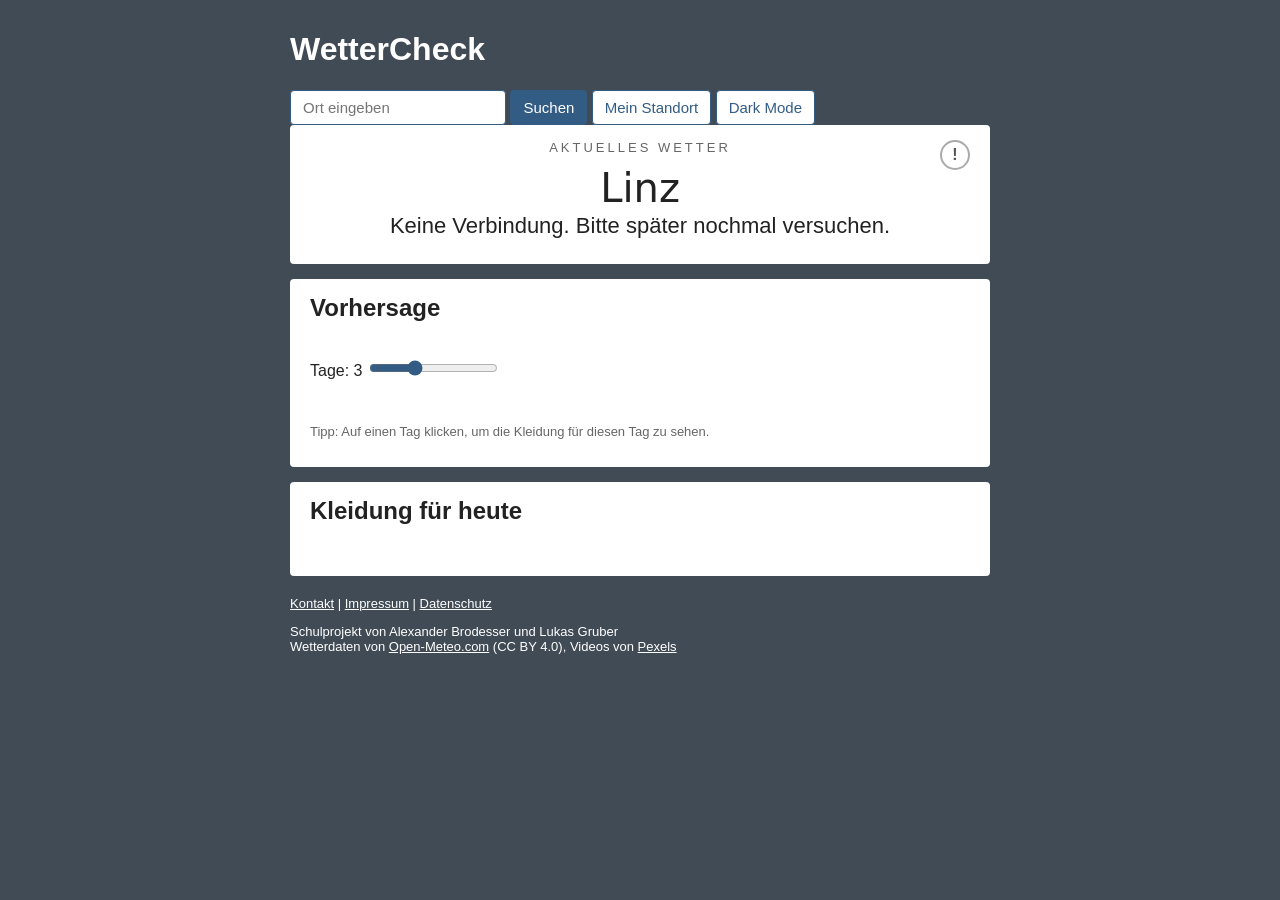
<file: index.html>
<!DOCTYPE html>
<html lang="de">
<head>
  <meta charset="UTF-8">
  <meta name="viewport" content="width=device-width, initial-scale=1.0">
  <title>WetterCheck</title>
  <link rel="stylesheet" href="css/style.css">
</head>
<body>

  <video id="hintergrund" class="hintergrund" autoplay muted loop playsinline></video>
  <div class="abdunkeln"></div>

  <noscript>
    <p class="box">Bitte JavaScript aktivieren, sonst kann das Wetter nicht geladen werden.</p>
  </noscript>

  <header>
    <h1>WetterCheck</h1>

    <form onsubmit="suchen(); return false;">
      <input type="text" id="ort" placeholder="Ort eingeben" autocomplete="off" oninput="vorschlaegeLaden()">
      <button type="submit">Suchen</button>
      <button type="button" class="standort" onclick="standortLaden()">Mein Standort</button>
      <button type="button" id="dunkel-btn" class="standort" onclick="dunkelUmschalten()">Dark Mode</button>
      <ul id="vorschlaege"></ul>
    </form>
  </header>

  <div class="box aktuell">
    <p class="ueberschrift">Aktuelles Wetter</p>
    <div class="ortszeile">
      <h2 id="ortsname">Linz</h2>
      <a id="warnung" class="warnung neutral" href="https://warnungen.zamg.at/wsapp/" target="_blank" rel="noopener" title="Keine besondere Wetterwarnung.">!</a>
    </div>
    <p id="ortszeit" class="ortszeit"></p>
    <p id="temperatur" class="temperatur"></p>
    <p id="beschreibung" class="beschreibung">Wetter wird geladen...</p>
    <p id="hoch-tief" class="hoch-tief"></p>
    <p id="details" class="details"></p>
  </div>

  <div class="box">
    <h2>Vorhersage</h2>
    <div class="vorhersage-steuerung">
      <p>
        Tage: <span id="anzahl">3</span>
        <input type="range" id="tage" min="1" max="7" value="3" oninput="tagAuswaehlen(0)">
      </p>
      <p id="sonnenzeiten" class="sonnenzeiten"></p>
    </div>
    <div id="verlauf" class="verlauf"></div>
    <table id="vorhersage"></table>
    <p class="hinweis">Tipp: Auf einen Tag klicken, um die Kleidung für diesen Tag zu sehen.</p>
  </div>

  <div class="box">
    <h2 id="kleidung-titel">Kleidung für heute</h2>
    <p id="empfehlung" class="empfehlung"></p>
    <ul id="kleidung" class="kleidung"></ul>
  </div>

  <footer>
    <p>
      <a href="kontakt.html">Kontakt</a> |
      <a href="impressum.html">Impressum</a> |
      <a href="datenschutz.html">Datenschutz</a>
    </p>
    <p>
      Schulprojekt von Alexander Brodesser und Lukas Gruber<br>
      Wetterdaten von <a href="https://open-meteo.com/">Open-Meteo.com</a> (CC BY 4.0),
      Videos von <a href="https://www.pexels.com/">Pexels</a>
    </p>
  </footer>

  <script src="js/dunkel.js"></script>
  <script src="js/app.js"></script>
</body>
</html>
</file>
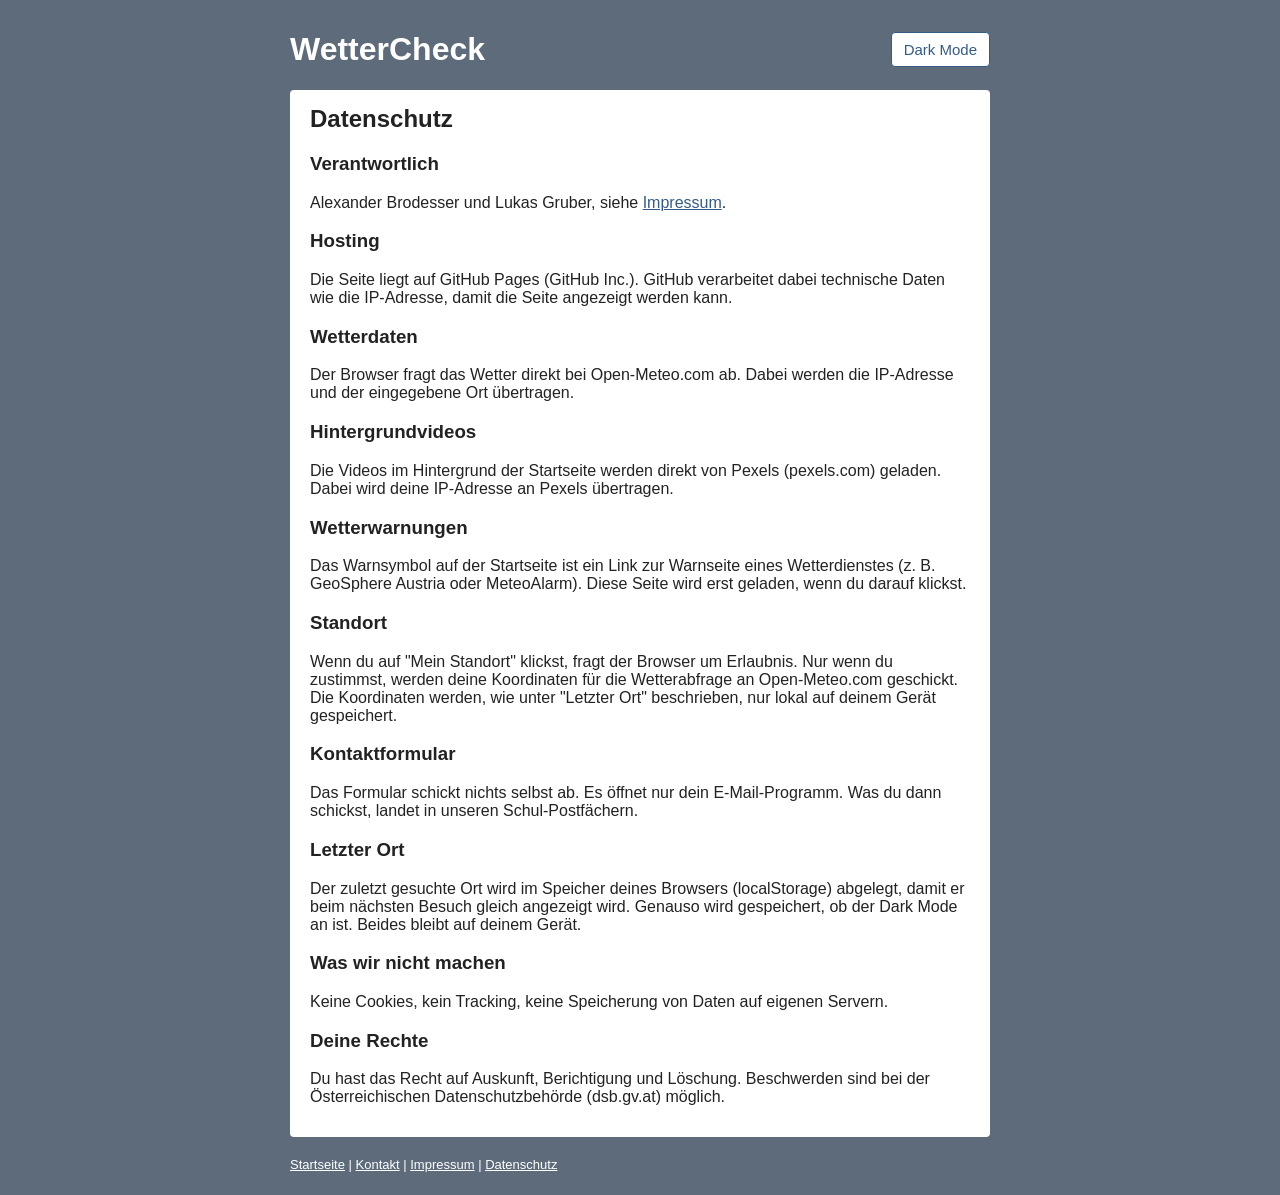
<file: datenschutz.html>
<!DOCTYPE html>
<html lang="de">
<head>
  <meta charset="UTF-8">
  <meta name="viewport" content="width=device-width, initial-scale=1.0">
  <title>Datenschutz | WetterCheck</title>
  <link rel="stylesheet" href="css/style.css">
</head>
<body>

  <header>
    <h1><a href="index.html">WetterCheck</a></h1>
    <button type="button" id="dunkel-btn" class="standort" onclick="dunkelUmschalten()">Dark Mode</button>
  </header>

  <div class="box">
    <h2>Datenschutz</h2>

    <h3>Verantwortlich</h3>
    <p>Alexander Brodesser und Lukas Gruber, siehe <a href="impressum.html">Impressum</a>.</p>

    <h3>Hosting</h3>
    <p>
      Die Seite liegt auf GitHub Pages (GitHub Inc.). GitHub verarbeitet dabei technische Daten
      wie die IP-Adresse, damit die Seite angezeigt werden kann.
    </p>

    <h3>Wetterdaten</h3>
    <p>
      Der Browser fragt das Wetter direkt bei Open-Meteo.com ab. Dabei werden die IP-Adresse
      und der eingegebene Ort übertragen.
    </p>

    <h3>Hintergrundvideos</h3>
    <p>
      Die Videos im Hintergrund der Startseite werden direkt von Pexels (pexels.com) geladen.
      Dabei wird deine IP-Adresse an Pexels übertragen.
    </p>

    <h3>Wetterwarnungen</h3>
    <p>
      Das Warnsymbol auf der Startseite ist ein Link zur Warnseite eines Wetterdienstes
      (z. B. GeoSphere Austria oder MeteoAlarm). Diese Seite wird erst geladen, wenn du darauf klickst.
    </p>

    <h3>Standort</h3>
    <p>
      Wenn du auf "Mein Standort" klickst, fragt der Browser um Erlaubnis. Nur wenn du zustimmst,
      werden deine Koordinaten für die Wetterabfrage an Open-Meteo.com geschickt.
      Die Koordinaten werden, wie unter "Letzter Ort" beschrieben, nur lokal auf deinem Gerät gespeichert.
    </p>

    <h3>Kontaktformular</h3>
    <p>
      Das Formular schickt nichts selbst ab. Es öffnet nur dein E-Mail-Programm.
      Was du dann schickst, landet in unseren Schul-Postfächern.
    </p>

    <h3>Letzter Ort</h3>
    <p>
      Der zuletzt gesuchte Ort wird im Speicher deines Browsers (localStorage) abgelegt, damit er
      beim nächsten Besuch gleich angezeigt wird. Genauso wird gespeichert, ob der Dark Mode an ist.
      Beides bleibt auf deinem Gerät.
    </p>

    <h3>Was wir nicht machen</h3>
    <p>Keine Cookies, kein Tracking, keine Speicherung von Daten auf eigenen Servern.</p>

    <h3>Deine Rechte</h3>
    <p>
      Du hast das Recht auf Auskunft, Berichtigung und Löschung. Beschwerden sind bei der
      Österreichischen Datenschutzbehörde (dsb.gv.at) möglich.
    </p>
  </div>

  <footer>
    <p>
      <a href="index.html">Startseite</a> |
      <a href="kontakt.html">Kontakt</a> |
      <a href="impressum.html">Impressum</a> |
      <a href="datenschutz.html">Datenschutz</a>
    </p>
  </footer>

  <script src="js/dunkel.js"></script>
</body>
</html>
</file>
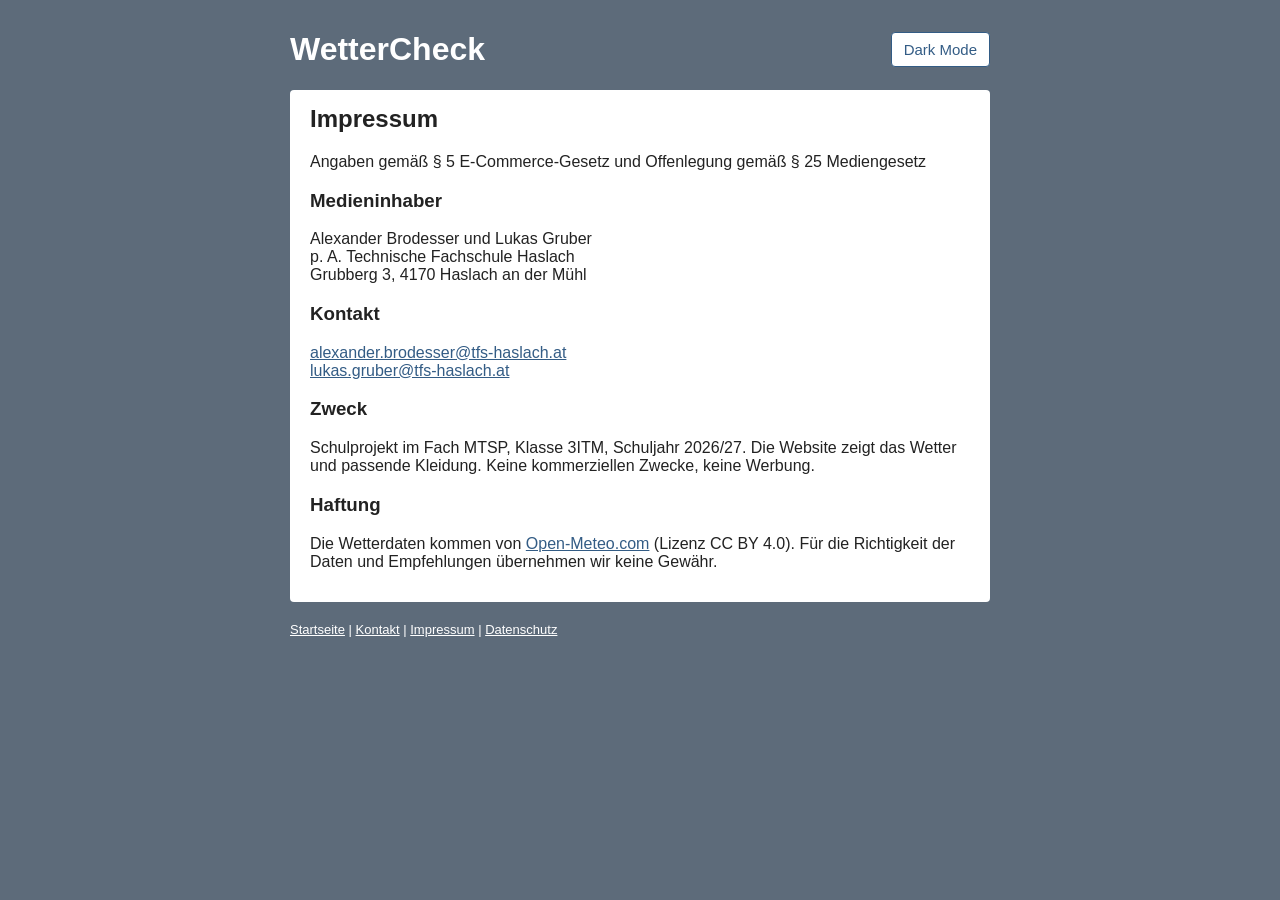
<file: impressum.html>
<!DOCTYPE html>
<html lang="de">
<head>
  <meta charset="UTF-8">
  <meta name="viewport" content="width=device-width, initial-scale=1.0">
  <title>Impressum | WetterCheck</title>
  <link rel="stylesheet" href="css/style.css">
</head>
<body>

  <header>
    <h1><a href="index.html">WetterCheck</a></h1>
    <button type="button" id="dunkel-btn" class="standort" onclick="dunkelUmschalten()">Dark Mode</button>
  </header>

  <div class="box">
    <h2>Impressum</h2>
    <p>Angaben gemäß § 5 E-Commerce-Gesetz und Offenlegung gemäß § 25 Mediengesetz</p>

    <h3>Medieninhaber</h3>
    <p>
      Alexander Brodesser und Lukas Gruber<br>
      p. A. Technische Fachschule Haslach<br>
      Grubberg 3, 4170 Haslach an der Mühl
    </p>

    <h3>Kontakt</h3>
    <p>
      <a href="mailto:alexander.brodesser@tfs-haslach.at">alexander.brodesser@tfs-haslach.at</a><br>
      <a href="mailto:lukas.gruber@tfs-haslach.at">lukas.gruber@tfs-haslach.at</a>
    </p>

    <h3>Zweck</h3>
    <p>
      Schulprojekt im Fach MTSP, Klasse 3ITM, Schuljahr 2026/27.
      Die Website zeigt das Wetter und passende Kleidung. Keine kommerziellen Zwecke, keine Werbung.
    </p>

    <h3>Haftung</h3>
    <p>
      Die Wetterdaten kommen von <a href="https://open-meteo.com/">Open-Meteo.com</a> (Lizenz CC BY 4.0).
      Für die Richtigkeit der Daten und Empfehlungen übernehmen wir keine Gewähr.
    </p>
  </div>

  <footer>
    <p>
      <a href="index.html">Startseite</a> |
      <a href="kontakt.html">Kontakt</a> |
      <a href="impressum.html">Impressum</a> |
      <a href="datenschutz.html">Datenschutz</a>
    </p>
  </footer>

  <script src="js/dunkel.js"></script>
</body>
</html>
</file>
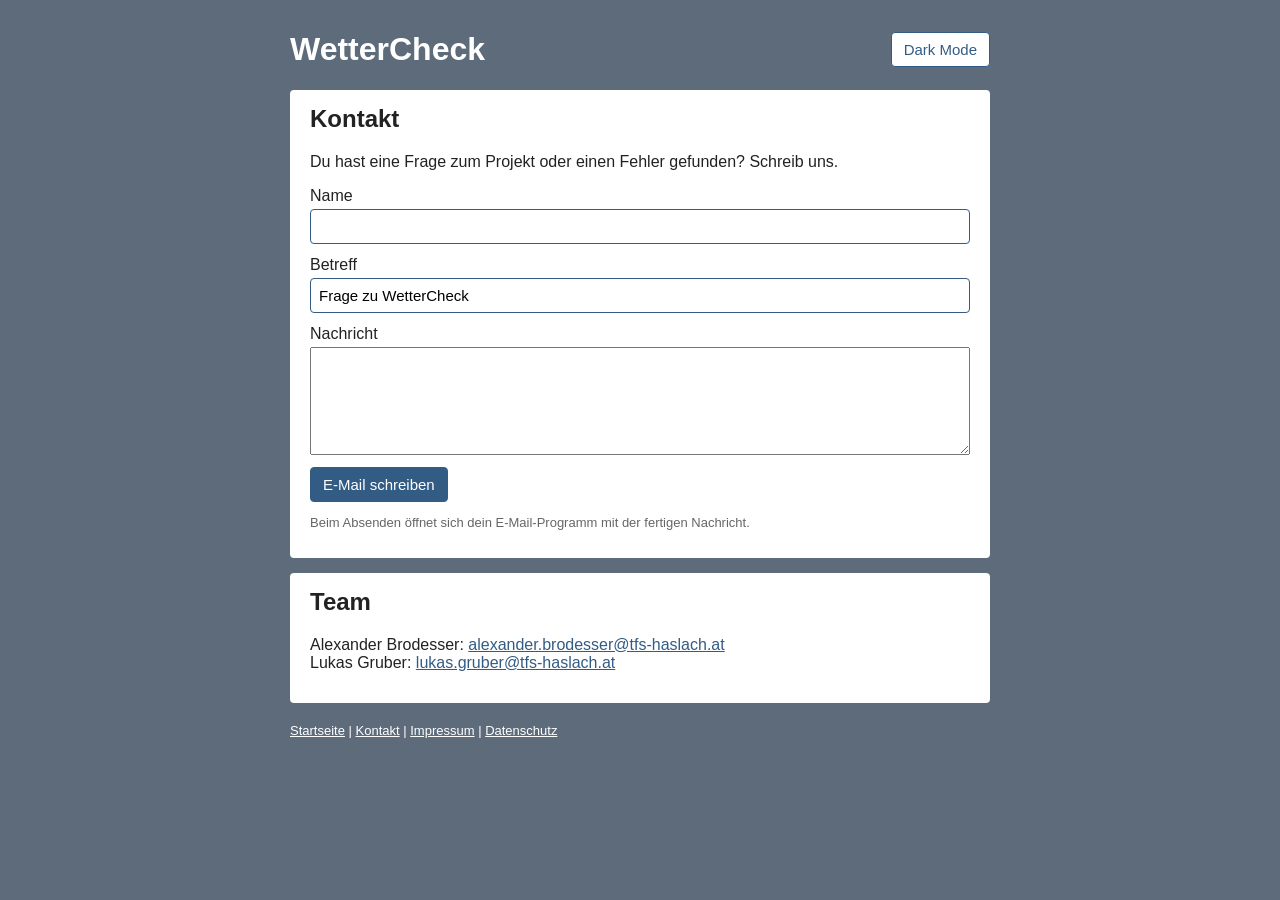
<file: kontakt.html>
<!DOCTYPE html>
<html lang="de">
<head>
  <meta charset="UTF-8">
  <meta name="viewport" content="width=device-width, initial-scale=1.0">
  <title>Kontakt | WetterCheck</title>
  <link rel="stylesheet" href="css/style.css">
</head>
<body>

  <header>
    <h1><a href="index.html">WetterCheck</a></h1>
    <button type="button" id="dunkel-btn" class="standort" onclick="dunkelUmschalten()">Dark Mode</button>
  </header>

  <div class="box">
    <h2>Kontakt</h2>
    <p>Du hast eine Frage zum Projekt oder einen Fehler gefunden? Schreib uns.</p>

    <form class="kontakt-formular" onsubmit="nachrichtSenden(); return false;">
      <label>
        Name
        <input type="text" id="name" required>
      </label>
      <label>
        Betreff
        <input type="text" id="betreff" value="Frage zu WetterCheck">
      </label>
      <label>
        Nachricht
        <textarea id="nachricht" rows="6" required></textarea>
      </label>
      <button type="submit">E-Mail schreiben</button>
    </form>

    <p class="hinweis">Beim Absenden öffnet sich dein E-Mail-Programm mit der fertigen Nachricht.</p>
  </div>

  <div class="box">
    <h2>Team</h2>
    <p>
      Alexander Brodesser: <a href="mailto:alexander.brodesser@tfs-haslach.at">alexander.brodesser@tfs-haslach.at</a><br>
      Lukas Gruber: <a href="mailto:lukas.gruber@tfs-haslach.at">lukas.gruber@tfs-haslach.at</a>
    </p>
  </div>

  <footer>
    <p>
      <a href="index.html">Startseite</a> |
      <a href="kontakt.html">Kontakt</a> |
      <a href="impressum.html">Impressum</a> |
      <a href="datenschutz.html">Datenschutz</a>
    </p>
  </footer>

  <script src="js/dunkel.js"></script>
  <script src="js/kontakt.js"></script>
</body>
</html>
</file>
<file: css/style.css>
body {
  font-family: Arial, sans-serif;
  max-width: 700px;
  margin: 0 auto;
  padding: 10px 16px;
  background-color: #5d6b7a;
  color: #222;
}

a {
  color: #335c85;
}

/* Video im Hintergrund, ohne Steuerleiste vom Browser */
.hintergrund::-webkit-media-controls {
  display: none !important;
}

.hintergrund {
  opacity: 0;
  pointer-events: none;
  position: fixed;
  top: 0;
  left: 0;
  width: 100%;
  height: 100%;
  object-fit: cover;
  z-index: -2;
}

.abdunkeln {
  position: fixed;
  top: 0;
  left: 0;
  width: 100%;
  height: 100%;
  background-color: rgba(0, 0, 0, 0.3);
  z-index: -1;
}

header {
  display: flex;
  justify-content: space-between;
  align-items: center;
  flex-wrap: wrap;
}

h1, h1 a {
  color: white;
  text-decoration: none;
}

input[type="text"], button {
  padding: 8px 12px;
  border: 1px solid #335c85;
  border-radius: 4px;
  font-size: 15px;
}

button {
  background-color: #335c85;
  color: white;
  cursor: pointer;
}

button.standort {
  background-color: white;
  color: #335c85;
}

input[type="range"] {
  accent-color: #335c85;
}

.box {
  background-color: white;
  border-radius: 4px;
  padding: 15px 20px;
  margin-bottom: 15px;
}

.box h2 {
  margin-top: 0;
}

/* erstes Panel: alles in der Mitte, große dünne Temperatur */
.aktuell {
  position: relative;
  text-align: center;
}

.ueberschrift {
  margin: 0 0 10px 0;
  color: #666;
  font-size: 13px;
  letter-spacing: 3px;
  text-transform: uppercase;
}

.aktuell h2 {
  margin: 0;
  font-family: system-ui, sans-serif;
  font-size: 40px;
  font-weight: 300;
}

.temperatur {
  margin: 0;
  font-family: system-ui, sans-serif;
  font-size: 80px;
  font-weight: 200;
  line-height: 1.1;
}

.beschreibung {
  margin: 0 0 10px 0;
  font-size: 22px;
}

.hoch-tief {
  margin: 0 0 10px 0;
  font-size: 17px;
}

.aktuell .details {
  margin: 0;
  font-size: 14px;
}

.details, .hinweis {
  color: #666;
}

.hinweis {
  font-size: 13px;
}

/* Vorhersage */
table {
  width: 100%;
  border-collapse: collapse;
}

th, td {
  padding: 8px;
  text-align: left;
  border-bottom: 1px solid #ddd;
}

th {
  border-bottom: 2px solid #999;
}

#vorhersage td:first-child::first-letter {
  text-transform: uppercase;
}

#vorhersage tr {
  cursor: pointer;
}

/* Temperaturverlauf */
.verlauf {
  margin-bottom: 15px;
  color: #666;
}

.verlauf-hoechst {
  margin: 0 0 10px 0;
  font-weight: bold;
}

.verlauf-zeile {
  display: flex;
}

.verlauf-zeile span {
  flex: 1;
  text-align: center;
  font-size: 13px;
  cursor: pointer;
  text-transform: capitalize;
  overflow: hidden;
}

.verlauf-werte span {
  font-size: 22px;
}

.verlauf .gewaehlt {
  color: #222;
  font-weight: bold;
}

.verlauf-kurve {
  position: relative;
}

.verlauf svg {
  width: 100%;
  display: block;
}

.verlauf polyline {
  fill: none;
  stroke: #222;
  stroke-width: 2;
  vector-effect: non-scaling-stroke;
}

.verlauf-punkt {
  position: absolute;
  width: 10px;
  height: 10px;
  margin: -5px 0 0 -5px;
  border-radius: 50%;
  background-color: #222;
}

tr.gewaehlt {
  background-color: #e3ecf5;
  font-weight: bold;
}

/* Kleidung */
.empfehlung {
  font-weight: bold;
}

.kleidung {
  display: grid;
  grid-template-columns: 1fr 1fr 1fr 1fr;
  gap: 10px;
  padding: 0;
  list-style: none;
}

.kleidung li {
  padding: 10px;
  border-radius: 4px;
  text-align: center;
}

.kleidung img {
  display: block;
  width: 48px;
  margin: 0 auto 6px auto;
}

.gruen {
  border: 2px solid #2e9e4f;
  color: #1e6b2e;
}

.rot {
  border: 1px solid #e4a59d;
  color: #9b2c20;
}

.rot img {
  opacity: 0.4;
}

/* Suchvorschläge */
form {
  position: relative;
}

#vorschlaege {
  position: absolute;
  top: 100%;
  left: 0;
  width: 280px;
  margin: 4px 0;
  padding: 0;
  list-style: none;
  background-color: white;
  border: 1px solid #aaa;
  border-radius: 4px;
}

#vorschlaege:empty {
  display: none;
}

#vorschlaege li {
  padding: 8px 10px;
  cursor: pointer;
}

#vorschlaege li:hover {
  background-color: #eee;
}

/* Kontaktformular */
.kontakt-formular input, .kontakt-formular textarea {
  display: block;
  width: 100%;
  box-sizing: border-box;
  margin: 4px 0 12px 0;
  padding: 8px;
  font-family: Arial, sans-serif;
}

footer {
  margin-top: 20px;
  font-size: 13px;
  color: white;
}

footer a {
  color: white;
}

/* Handy */
@media (max-width: 500px) {
  .kleidung {
    grid-template-columns: 1fr 1fr;
  }

  th, td {
    padding: 6px 3px;
    font-size: 13px;
  }

  .temperatur {
    font-size: 64px;
  }

  .verlauf-zeile span {
    font-size: 11px;
  }

  .verlauf-werte span {
    font-size: 18px;
  }
}

/* Dark Mode */
body.dunkel {
  background-color: #1a1a1a;
  color: #eee;
}

.dunkel .box {
  background-color: #222;
}

.dunkel .box a:not(.warnung) {
  color: #8fb8e0;
}

.dunkel .details, .dunkel .hinweis, .dunkel .ortszeit, .dunkel .sonnenzeiten, .dunkel .ueberschrift {
  color: #aaa;
}

.dunkel th, .dunkel td {
  border-color: #444;
}

.dunkel tr.gewaehlt {
  background-color: #2c3e50;
}

.dunkel input[type="text"], .dunkel textarea, .dunkel #vorschlaege, .dunkel button.standort {
  background-color: #333;
  color: #eee;
}

.dunkel #vorschlaege li:hover {
  background-color: #444;
}

.dunkel .gruen {
  color: #7fd68f;
}

.dunkel .rot {
  color: #f08a7e;
  border-color: #6b3b36;
}

.dunkel .verlauf {
  color: #aaa;
}

.dunkel .verlauf .gewaehlt, .dunkel .verlauf-hoechst {
  color: white;
}

.dunkel .verlauf polyline {
  stroke: white;
}

.dunkel .verlauf-punkt {
  background-color: white;
}

.dunkel .kleidung img {
  filter: invert(1);
}

.dunkel .abdunkeln {
  background-color: rgba(0, 0, 0, 0.6);
}

/* Warnsymbol neben dem Ortsnamen */
.ortszeile {
  display: flex;
  justify-content: center;
}

/* Warnsymbol oben rechts in der Ecke */
.aktuell .warnung {
  position: absolute;
  top: 15px;
  right: 20px;
}

.ortszeit {
  margin: 2px 0 0 0;
  color: #666;
  font-size: 14px;
}

/* Slider und Sonnenzeiten nebeneinander */
.vorhersage-steuerung {
  display: flex;
  justify-content: space-between;
  align-items: center;
  flex-wrap: wrap;
  gap: 0 15px;
}

.sonnenzeiten {
  color: #666;
  font-size: 14px;
}

.warnung {
  width: 30px;
  height: 30px;
  border: 2px solid #aaa;
  border-radius: 50%;
  box-sizing: border-box;
  text-align: center;
  line-height: 26px;
  font-weight: bold;
  text-decoration: none;
}

.warnung.neutral {
  color: #555;
  background-color: white;
}

.warnung.orange {
  color: #542600;
  background-color: #ff9f1c;
  border-color: #e07800;
}

.warnung.rot {
  color: white;
  background-color: #d93025;
  border-color: #b51f18;
}

.dunkel .warnung.neutral {
  color: white;
  background-color: #555;
  border-color: #888;
}
</file>
